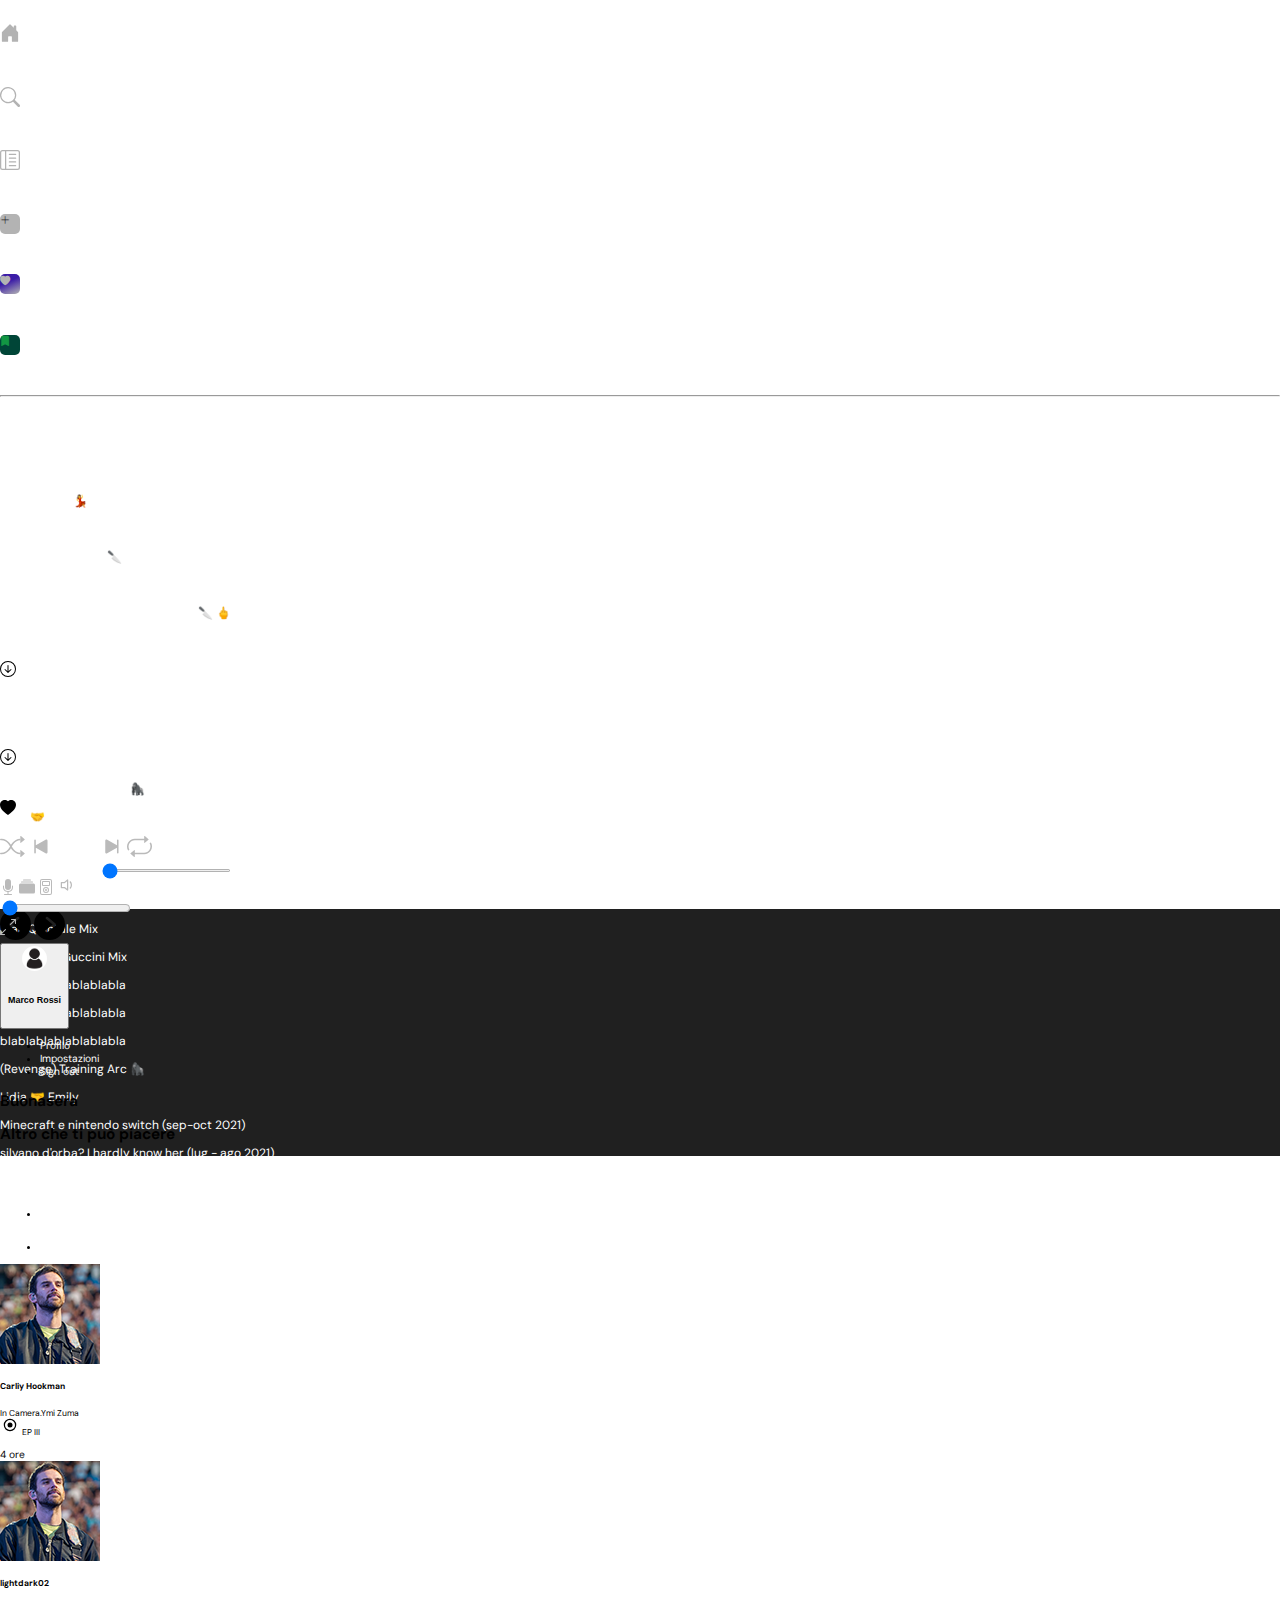
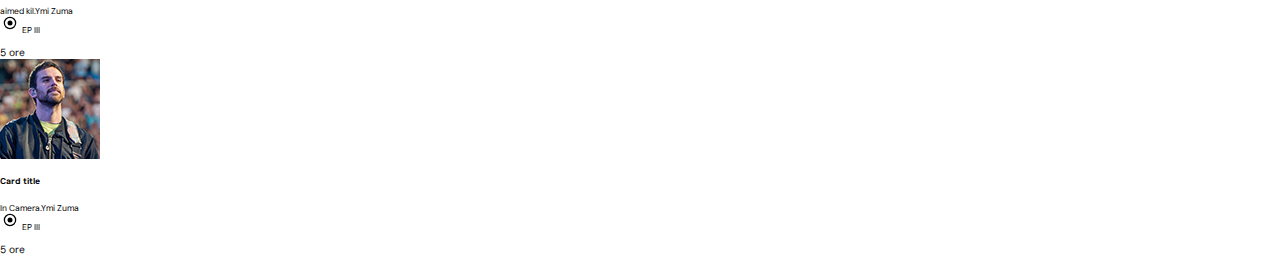
<file: index.html>
<!DOCTYPE html>
<html lang="it">

<head>
  <meta charset="UTF-8" />
  <meta name="viewport" content="width=device-width, initial-scale=1.0" />
  <link href="https://cdn.jsdelivr.net/npm/bootstrap@5.3.2/dist/css/bootstrap.min.css" rel="stylesheet"
    integrity="sha384-T3c6CoIi6uLrA9TneNEoa7RxnatzjcDSCmG1MXxSR1GAsXEV/Dwwykc2MPK8M2HN" crossorigin="anonymous" />
  <link rel="stylesheet" href="https://cdn.jsdelivr.net/npm/bootstrap-icons@1.11.2/font/bootstrap-icons.min.css" />
  <link rel="stylesheet" href="assets/css/style.css" />
  <title>Homepage | Spotify</title>
</head>

<body class="bg-black">
  <div class="container-fluid" style="max-height: 100vh">
    <div class="row">
      <div class="col-3 ps-3 pt-2 bg-black">
        <nav class="nav flex-column d-flex">
          <div class="mb-2">
            <svg xmlns="http://www.w3.org/2000/svg" width="20" height="20" fill="white" class="bi bi-three-dots"
              viewBox="0 0 16 16">
              <path
                d="M3 9.5a1.5 1.5 0 1 1 0-3 1.5 1.5 0 0 1 0 3m5 0a1.5 1.5 0 1 1 0-3 1.5 1.5 0 0 1 0 3m5 0a1.5 1.5 0 1 1 0-3 1.5 1.5 0 0 1 0 3" />
            </svg>
          </div>
          <a class="nav-link active ps-0 text-white d-flex" aria-current="page" href="#">
            <svg xmlns="http://www.w3.org/2000/svg" width="20" height="20" fill="#b3b3b3" class="bi bi-house-door-fill"
              viewBox="0 0 16 16">
              <path
                d="M6.5 14.5v-3.505c0-.245.25-.495.5-.495h2c.25 0 .5.25.5.5v3.5a.5.5 0 0 0 .5.5h4a.5.5 0 0 0 .5-.5v-7a.5.5 0 0 0-.146-.354L13 5.793V2.5a.5.5 0 0 0-.5-.5h-1a.5.5 0 0 0-.5.5v1.293L8.354 1.146a.5.5 0 0 0-.708 0l-6 6A.5.5 0 0 0 1.5 7.5v7a.5.5 0 0 0 .5.5h4a.5.5 0 0 0 .5-.5" />
            </svg>
            <div class="ms-3">
              <h3>Home</h3>
            </div>
          </a>
          <a class="nav-link active ps-0 text-white d-flex" aria-current="page" href="search.html">
            <svg xmlns="http://www.w3.org/2000/svg" width="20" height="20" fill="#b3b3b3" class="bi bi-search"
              viewBox="0 0 16 16">
              <path
                d="M11.742 10.344a6.5 6.5 0 1 0-1.397 1.398h-.001c.03.04.062.078.098.115l3.85 3.85a1 1 0 0 0 1.415-1.414l-3.85-3.85a1.007 1.007 0 0 0-.115-.1zM12 6.5a5.5 5.5 0 1 1-11 0 5.5 5.5 0 0 1 11 0" />
            </svg>
            <div class="ms-3">
              <h3>Cerca</h3>
            </div>
          </a>
          <a class="nav-link ps-0 text-white d-flex" href="#"><svg xmlns="http://www.w3.org/2000/svg" width="20"
              height="20" fill="#b3b3b3" class="bi bi-layout-text-sidebar-reverse" viewBox="0 0 16 16">
              <path
                d="M12.5 3a.5.5 0 0 1 0 1h-5a.5.5 0 0 1 0-1zm0 3a.5.5 0 0 1 0 1h-5a.5.5 0 0 1 0-1zm.5 3.5a.5.5 0 0 0-.5-.5h-5a.5.5 0 0 0 0 1h5a.5.5 0 0 0 .5-.5m-.5 2.5a.5.5 0 0 1 0 1h-5a.5.5 0 0 1 0-1z" />
              <path
                d="M16 2a2 2 0 0 0-2-2H2a2 2 0 0 0-2 2v12a2 2 0 0 0 2 2h12a2 2 0 0 0 2-2zM4 1v14H2a1 1 0 0 1-1-1V2a1 1 0 0 1 1-1zm1 0h9a1 1 0 0 1 1 1v12a1 1 0 0 1-1 1H5z" />
            </svg>
            <div class="ms-3">
              <h3>La tua libreria</h3>
            </div>
          </a>
        </nav>
        <div class="personal-container d-flex flex-column mt-4">
          <div class="row-alignment d-flex align-items-center">
            <a href="#">
              <div class="squared-icon square-gray d-flex align-items-center justify-content-center mt-2 mb-3 me-3">
                <i class="bi bi-plus-lg"></i>
              </div>
            </a>
            <h3><a href="#">Crea playlist</a></h3>
          </div>

          <div class="row-alignment d-flex flex-row align-items-center">
            <a href="#">
              <div class="squared-icon square-gradient d-flex align-items-center justify-content-center mb-3 me-3">
                <i class="bi bi-heart-fill"></i>
              </div>
            </a>
            <h3><a href="#">Brani che ti piacciono</a></h3>
          </div>
          <div class="row-alignment d-flex flex-row align-items-center">
            <a href="#">
              <div class="squared-icon square-green d-flex align-items-center justify-content-center mb-3 me-3">
                <i class="bi bi-bookmark-fill"></i>
              </div>
            </a>
            <h3><a href="#">I tuoi episodi</a></h3>
          </div>
        </div>
        <hr />
        <div class="container mt-2 overflow-auto position-sticky top-50 friends" style="height: 500px">
          <a href="#" class="text-decoration-none text-white">
            <p>early stage emily syndrome (sett-ott 2022)</p>
          </a>
          <a href="#" class="text-decoration-none text-white">
            <p>Be The Young</p>
          </a>
          <a href="#" class="text-decoration-none text-white">
            <p>"..." cit. Kimiko (lug-ago 2022)</p>
          </a>
          <a href="#" class="text-decoration-none text-white">
            <p>saggio vibes &#128131;</p>
          </a>
          <a href="#" class="text-decoration-none text-white">
            <p>main character energy(mah-giu 2022)</p>
          </a>
          <a href="#" class="text-decoration-none text-white">
            <p>that fucking mood &#x1F52A;</p>
          </a>
          <a href="#" class="text-decoration-none text-white">
            <p>VEE, CARLOTTA E GIACOMO VANNO A BOSIO</p>
          </a>
          <a href="#" class="text-decoration-none text-white">
            <p>An Emily Winchester kind of mood &#x1F52A; &#128405;</p>
          </a>
          <div class="container-fluid d-flex row">
            <div class="col-11 px-0">
              <a href="#" class="text-decoration-none text-white">
                <p>landing page (mar-apr 2022)</p>
              </a>
            </div>
            <div class="col-1 px-0">
              <svg xmlns="http://www.w3.org/2000/svg" width="16" height="16" fill="currentColor"
                class="bi bi-arrow-down-circle" viewBox="0 0 16 16">
                <path fill-rule="evenodd"
                  d="M1 8a7 7 0 1 0 14 0A7 7 0 0 0 1 8m15 0A8 8 0 1 1 0 8a8 8 0 0 1 16 0M8.5 4.5a.5.5 0 0 0-1 0v5.793L5.354 8.146a.5.5 0 1 0-.708.708l3 3a.5.5 0 0 0 .708 0l3-3a.5.5 0 0 0-.708-.708L8.5 10.293z" />
              </svg>
            </div>
          </div>
          <a href="#" class="text-decoration-none text-white">
            <p>2021 lol</p>
          </a>
          <div class="container-fluid d-flex row">
            <div class="col-11 px-0">
              <a href="#" class="text-decoration-none text-white">
                <p>cosa c vuol dire questa affermazione (gen-feb...</p>
              </a>
            </div>
            <div class="col-1 px-0">
              <svg xmlns="http://www.w3.org/2000/svg" width="16" height="16" fill="currentColor"
                class="bi bi-arrow-down-circle" viewBox="0 0 16 16">
                <path fill-rule="evenodd"
                  d="M1 8a7 7 0 1 0 14 0A7 7 0 0 0 1 8m15 0A8 8 0 1 1 0 8a8 8 0 0 1 16 0M8.5 4.5a.5.5 0 0 0-1 0v5.793L5.354 8.146a.5.5 0 1 0-.708.708l3 3a.5.5 0 0 0 .708 0l3-3a.5.5 0 0 0-.708-.708L8.5 10.293z" />
              </svg>
            </div>
          </div>
          <a href="#" class="text-decoration-none text-white">
            <p>(Revenge) Training Arc &#129421;</p>
          </a>
          <a href="#" class="text-decoration-none text-white">
            <p>Lidia &#129309; Emily</p>
          </a>
          <a href="#" class="text-decoration-none text-white">
            <p>Minecraft e nintendo switch (sep-oct 2021)</p>
          </a>
          <a href="#" class="text-decoration-none text-white">
            <p>silvano d'orba? I hardly know her (lug - ago 2021)</p>
          </a>
          <a href="#" class="text-decoration-none text-white">
            <p>Culo 2021</p>
          </a>
          <a href="#" class="text-decoration-none text-white">
            <p>Frah Quintale Mix</p>
          </a>
          <a href="#" class="text-decoration-none text-white">
            <p>Francesco Guccini Mix</p>
          </a>
          <a href="#" class="text-decoration-none text-white">
            <p>blablablablablablabla</p>
          </a>
          <a href="#" class="text-decoration-none text-white">
            <p>blablablablablablabla</p>
          </a>
          <a href="#" class="text-decoration-none text-white">
            <p>blablablablablablabla</p>
          </a>
          <a href="#" class="text-decoration-none text-white">
            <p>(Revenge) Training Arc &#129421;</p>
          </a>
          <a href="#" class="text-decoration-none text-white">
            <p>Lidia &#129309; Emily</p>
          </a>
          <a href="#" class="text-decoration-none text-white">
            <p>Minecraft e nintendo switch (sep-oct 2021)</p>
          </a>
          <a href="#" class="text-decoration-none text-white">
            <p>silvano d'orba? I hardly know her (lug - ago 2021)</p>
          </a>
          <a href="#" class="text-decoration-none text-white">
            <p>Culo 2021</p>
          </a>
          <a href="#" class="text-decoration-none text-white">
            <p>Frah Quintale Mix</p>
          </a>
          <a href="#" class="text-decoration-none text-white">
            <p>Francesco Guccini Mix</p>
          </a>
          <a href="#" class="text-decoration-none text-white">
            <p>blablablablablablabla</p>
          </a>
          <a href="#" class="text-decoration-none text-white">
            <p>blablablablablablabla</p>
          </a>
          <a href="#" class="text-decoration-none text-white">
            <p>blablablablablablabla</p>
          </a>
        </div>
      </div>
      <div class="col-7 px-5 py-3" style="overflow-y: auto; max-height: 90vh">
        <main>
          <div class="row-container track-management mb-2 d-flex flex-row justify-content-between align-items-center">
            <div class="track-control-icons mx-3">
              <a href="#">
                <svg viewBox="0 0 24 24" xmlns="http://www.w3.org/2000/svg" width="31" height="31"
                  class="bi bi-caret-left border border-black border-3 bg-dark rounded-circle">
                  <path
                    d="M12,0A12,12,0,1,0,24,12,12.01,12.01,0,0,0,12,0Zm2.64,16.232a1,1,0,1,1-1.28,1.536l-6-5a1,1,0,0,1,0-1.536l6-5a1,1,0,1,1,1.28,1.536L9.562,12Z" />
                </svg>
              </a>
              <a href="search.html" class="mx-3">
                <svg viewBox="0 0 24 24" xmlns="http://www.w3.org/2000/svg" width="31" height="31"
                  class="bi bi-caret-right border border-black border-3 bg-white rounded-circle">
                  <path
                    d="M12,0A12,12,0,1,0,24,12,12.01,12.01,0,0,0,12,0Zm4.641,12.768-6,5a1,1,0,1,1-1.282-1.536L14.437,12,9.359,7.768a1,1,0,1,1,1.282-1.536l6,5a1,1,0,0,1,0,1.536Z" />
                </svg></a>
            </div>
            <div class="profile d-flex flex-row align-items-center rounded-5 text-white justify-content-between">
              <div class="left d-flex flex-row align-items-center">
                <div class="dropdown">
                  <button
                    class="btn bg-black dropdown-toggle left d-flex flex-row align-items-center rounded-5 text-white"
                    type="button" data-bs-toggle="dropdown" aria-expanded="false">
                    <img class="me-2" src="assets/imgs/profile-icon.jpg" alt="Foto profilo" />
                    <h6 class="mb-0 me-3">Marco Rossi</h6>
                  </button>
                  <ul class="dropdown-menu bg-black">
                    <li>
                      <a class="dropdown-item text-white" href="#">Profilo</a>
                    </li>
                    <li>
                      <a class="dropdown-item text-white" href="#">Impostazioni</a>
                    </li>
                    <li>
                      <a class="dropdown-item text-white" href="#">Sign out</a>
                    </li>
                  </ul>
                </div>
              </div>
            </div>
          </div>
          <section>
            <div id="container-track" class="row-container py-4 px-3 rounded-3 d-flex flex-row"></div>
          </section>
          <section class="text-white card-section-1 mt-4">
            <h2>Buonasera</h2>
            <div class="row col-12 flex-wrap d-flex flex-row column-gap-4 row-gap-3" id="card-section-1"></div>
          </section>
          <section class="text-white card-section-2 mt-4">
            <h2>Altro che ti può piacere</h2>
            <div class="row col-12 flex-wrap d-flex flex-row column-gap-4 row-gap-3" id="card-section-2"></div>
          </section>
        </main>
      </div>
      <div class="col-2">
        <!-- /// -->
        <nav class="navbar navbar-expand bg-black">
          <div class="container-fluid">
            <h6>
              <a class="navbar-brand text-white" href="#">Attività Amici</a>
            </h6>
            <div class="" id="navbarText">
              <ul class="navbar-nav mb-1 mb-lg-0">
                <li class="nav-item">
                  <a class="nav-link text-white" href="#"><svg xmlns="http://www.w3.org/2000/svg" width="30" height="20"
                      fill="currentColor" class="bi bi-person-add" viewBox="0 0 16 16">
                      <path
                        d="M12.5 16a3.5 3.5 0 1 0 0-7 3.5 3.5 0 0 0 0 7m.5-5v1h1a.5.5 0 0 1 0 1h-1v1a.5.5 0 0 1-1 0v-1h-1a.5.5 0 0 1 0-1h1v-1a.5.5 0 0 1 1 0m-2-6a3 3 0 1 1-6 0 3 3 0 0 1 6 0M8 7a2 2 0 1 0 0-4 2 2 0 0 0 0 4" />
                      <path
                        d="M8.256 14a4.474 4.474 0 0 1-.229-1.004H3c.001-.246.154-.986.832-1.664C4.484 10.68 5.711 10 8 10c.26 0 .507.009.74.025.226-.341.496-.65.804-.918C9.077 9.038 8.564 9 8 9c-5 0-6 3-6 4s1 1 1 1z" />
                    </svg></a>
                </li>

                <li class="nav-item">
                  <a class="nav-link text-white" href="#"><svg xmlns="http://www.w3.org/2000/svg" width="40" height="30"
                      fill="currentColor" class="bi bi-x" viewBox="0 0 16 16">
                      <path
                        d="M4.646 4.646a.5.5 0 0 1 .708 0L8 7.293l2.646-2.647a.5.5 0 0 1 .708.708L8.707 8l2.647 2.646a.5.5 0 0 1-.708.708L8 8.707l-2.646 2.647a.5.5 0 0 1-.708-.708L7.293 8 4.646 5.354a.5.5 0 0 1 0-.708" />
                    </svg></a>
                </li>
              </ul>
            </div>
          </div>
        </nav>
        <div class="card mb-3 bg-black text-white border-0" style="max-width: 540px">
          <div class="row g-0">
            <div class="col-2 mt-4">
              <img src="assets/imgs/friend-image.png" class="img-fluid rounded-circle" alt="profile picture" />
            </div>
            <div class="col-md-10">
              <div class="d-flex">
                <div class="card-body">
                  <h5 class="card-title">Carliy Hookman</h5>

                  <p class="card-text">
                    <small class="text-white">In Camera.Ymi Zuma <br /><svg xmlns="http://www.w3.org/2000/svg"
                        width="20" height="20" fill="currentColor" class="bi bi-record2" viewBox="0 0 16 16 "
                        style="margin-top: -4px">
                        <path d="M8 12a4 4 0 1 1 0-8 4 4 0 0 1 0 8m0 1A5 5 0 1 0 8 3a5 5 0 0 0 0 10" />
                        <path d="M10 8a2 2 0 1 1-4 0 2 2 0 0 1 4 0" />
                      </svg>
                      EP III</small>
                  </p>
                </div>
                <div class="mt-4">4 ore</div>
              </div>
            </div>
          </div>
        </div>
        <div class="card mb-3 bg-black text-white border-0" style="max-width: 540px">
          <div class="row g-0">
            <div class="col-2 mt-4">
              <img src="assets/imgs/friend-image.png" class="img-fluid rounded-circle" alt="profile picture" />
            </div>
            <div class="col-md-10">
              <div class="d-flex">
                <div class="card-body">
                  <h5 class="card-title">lightdark02</h5>

                  <p class="card-text">
                    <small class="text-white">aimed kil.Ymi Zuma <br /><svg xmlns="http://www.w3.org/2000/svg"
                        width="20" height="20" fill="currentColor" class="bi bi-record2" viewBox="0 0 16 16 "
                        style="margin-top: -4px">
                        <path d="M8 12a4 4 0 1 1 0-8 4 4 0 0 1 0 8m0 1A5 5 0 1 0 8 3a5 5 0 0 0 0 10" />
                        <path d="M10 8a2 2 0 1 1-4 0 2 2 0 0 1 4 0" />
                      </svg>
                      EP III</small>
                  </p>
                </div>
                <div class="mt-4">5 ore</div>
              </div>
            </div>
          </div>
        </div>
        <div class="card mb-3 bg-black text-white border-0" style="max-width: 540px">
          <div class="row g-0">
            <div class="col-2 mt-4">
              <img src="assets/imgs/friend-image.png" class="img-fluid rounded-circle" alt="profile picture" />
            </div>
            <div class="col-md-10">
              <div class="d-flex">
                <div class="card-body">
                  <h5 class="card-title">Card title</h5>

                  <p class="card-text">
                    <small class="text-white">In Camera.Ymi Zuma <br /><svg xmlns="http://www.w3.org/2000/svg"
                        width="20" height="20" fill="currentColor" class="bi bi-record2" viewBox="0 0 16 16 "
                        style="margin-top: -4px">
                        <path d="M8 12a4 4 0 1 1 0-8 4 4 0 0 1 0 8m0 1A5 5 0 1 0 8 3a5 5 0 0 0 0 10" />
                        <path d="M10 8a2 2 0 1 1-4 0 2 2 0 0 1 4 0" />
                      </svg>
                      EP III</small>
                  </p>
                </div>
                <div class="mt-4">5 ore</div>
              </div>
            </div>
          </div>
        </div>
      </div>
    </div>
    <footer class="bg-dark text-center text-lg-start w-100 container-fluid" style="position: fixed; bottom: 0">
      <div class="row pe-0 d-flex align-items-center">
        <div class="col-3 d-flex align-items-center">
          <div class="card mb-3 text-white pt-3" id="border-footer">
            <div class="row g-0" id="footer-song"></div>
          </div>
          <a href="#"><span class="card-text"><small class="text-muted"><svg xmlns="http://www.w3.org/2000/svg"
                  width="16" height="16" fill="" class="bi bi-heart-fill cuore" viewBox="0 0 16 16">
                  <path fill-rule="evenodd"
                    d="M8 1.314C12.438-3.248 23.534 4.735 8 15-7.534 4.736 3.562-3.248 8 1.314" />
                </svg></small></span></a>
        </div>
        <div class="col-6 text-center">
          <div class="mt-3">
            <a href="#" id="verde"><svg xmlns="http://www.w3.org/2000/svg" width="25" height="25" fill="#BABABA"
                class="bi bi-shuffle" viewBox="0 0 16 16">
                <path fill-rule="evenodd"
                  d="M0 3.5A.5.5 0 0 1 .5 3H1c2.202 0 3.827 1.24 4.874 2.418.49.552.865 1.102 1.126 1.532.26-.43.636-.98 1.126-1.532C9.173 4.24 10.798 3 13 3v1c-1.798 0-3.173 1.01-4.126 2.082A9.624 9.624 0 0 0 7.556 8a9.624 9.624 0 0 0 1.317 1.918C9.828 10.99 11.204 12 13 12v1c-2.202 0-3.827-1.24-4.874-2.418A10.595 10.595 0 0 1 7 9.05c-.26.43-.636.98-1.126 1.532C4.827 11.76 3.202 13 1 13H.5a.5.5 0 0 1 0-1H1c1.798 0 3.173-1.01 4.126-2.082A9.624 9.624 0 0 0 6.444 8a9.624 9.624 0 0 0-1.317-1.918C4.172 5.01 2.796 4 1 4H.5a.5.5 0 0 1-.5-.5" />
                <path
                  d="M13 5.466V1.534a.25.25 0 0 1 .41-.192l2.36 1.966c.12.1.12.284 0 .384l-2.36 1.966a.25.25 0 0 1-.41-.192zm0 9v-3.932a.25.25 0 0 1 .41-.192l2.36 1.966c.12.1.12.284 0 .384l-2.36 1.966a.25.25 0 0 1-.41-.192z" />
              </svg></a>

            <a href="#"><svg xmlns="http://www.w3.org/2000/svg" width="25" height="25" fill="#BABABA"
                class="bi bi-skip-start-fill ms-4" viewBox="0 0 16 16">
                <path
                  d="M4 4a.5.5 0 0 1 1 0v3.248l6.267-3.636c.54-.313 1.232.066 1.232.696v7.384c0 .63-.692 1.01-1.232.697L5 8.753V12a.5.5 0 0 1-1 0z" />
              </svg></a>

            <a href="#"><svg xmlns="http://www.w3.org/2000/svg" width="40" height="40" fill="white"
                class="bi bi-play-circle-fill mx-4" viewBox="0 0 16 16">
                <path
                  d="M16 8A8 8 0 1 1 0 8a8 8 0 0 1 16 0M6.79 5.093A.5.5 0 0 0 6 5.5v5a.5.5 0 0 0 .79.407l3.5-2.5a.5.5 0 0 0 0-.814l-3.5-2.5" />
              </svg></a>

            <a href="#"><svg xmlns="http://www.w3.org/2000/svg" width="25" height="25" fill="#BABABA"
                class="bi bi-skip-end-fill me-4" viewBox="0 0 16 16">
                <path
                  d="M12.5 4a.5.5 0 0 0-1 0v3.248L5.233 3.612C4.693 3.3 4 3.678 4 4.308v7.384c0 .63.692 1.01 1.233.697L11.5 8.753V12a.5.5 0 0 0 1 0z" />
              </svg></a>

            <a href="#" id="verde"><svg xmlns="http://www.w3.org/2000/svg" width="25" height="25" fill="#BABABA"
                class="bi bi-repeat" viewBox="0 0 16 16">
                <path
                  d="M11 5.466V4H5a4 4 0 0 0-3.584 5.777.5.5 0 1 1-.896.446A5 5 0 0 1 5 3h6V1.534a.25.25 0 0 1 .41-.192l2.36 1.966c.12.1.12.284 0 .384l-2.36 1.966a.25.25 0 0 1-.41-.192Zm3.81.086a.5.5 0 0 1 .67.225A5 5 0 0 1 11 13H5v1.466a.25.25 0 0 1-.41.192l-2.36-1.966a.25.25 0 0 1 0-.384l2.36-1.966a.25.25 0 0 1 .41.192V12h6a4 4 0 0 0 3.585-5.777.5.5 0 0 1 .225-.67Z" />
              </svg></a>
          </div>
          <div class="play-bar" style="margin-left: 100px; margin-right: 100px">
            <div class="play-fill"></div>
            <input id="play" type="range" max="100" min="0" value="0" class="bg-black text-black w-100"
              style="height: 3px" oninput="updatePlay(this.value)" />
          </div>
        </div>
        <div class="col-3 d-flex justify-content-end pt-3">
          <a href="#"><svg xmlns="http://www.w3.org/2000/svg" width="16" height="16" fill="#BABABA"
              class="bi bi-mic-fill me-4" viewBox="0 0 16 16">
              <path d="M5 3a3 3 0 0 1 6 0v5a3 3 0 0 1-6 0z" />
              <path
                d="M3.5 6.5A.5.5 0 0 1 4 7v1a4 4 0 0 0 8 0V7a.5.5 0 0 1 1 0v1a5 5 0 0 1-4.5 4.975V15h3a.5.5 0 0 1 0 1h-7a.5.5 0 0 1 0-1h3v-2.025A5 5 0 0 1 3 8V7a.5.5 0 0 1 .5-.5" />
            </svg></a>

          <a href="#"><svg xmlns="http://www.w3.org/2000/svg" width="16" height="16" fill="#BABABA"
              class="bi bi-collection-fill me-4" viewBox="0 0 16 16">
              <path
                d="M0 13a1.5 1.5 0 0 0 1.5 1.5h13A1.5 1.5 0 0 0 16 13V6a1.5 1.5 0 0 0-1.5-1.5h-13A1.5 1.5 0 0 0 0 6zM2 3a.5.5 0 0 0 .5.5h11a.5.5 0 0 0 0-1h-11A.5.5 0 0 0 2 3m2-2a.5.5 0 0 0 .5.5h7a.5.5 0 0 0 0-1h-7A.5.5 0 0 0 4 1" />
            </svg></a>

          <a href="#"><svg xmlns="http://www.w3.org/2000/svg" width="16" height="16" fill="#BABABA"
              class="bi bi-music-player me-4" viewBox="0 0 16 16">
              <path
                d="M4 3a1 1 0 0 1 1-1h6a1 1 0 0 1 1 1v3a1 1 0 0 1-1 1H5a1 1 0 0 1-1-1zm1 0v3h6V3zm3 9a1 1 0 1 0 0-2 1 1 0 0 0 0 2" />
              <path d="M11 11a3 3 0 1 1-6 0 3 3 0 0 1 6 0m-3 2a2 2 0 1 0 0-4 2 2 0 0 0 0 4" />
              <path
                d="M2 2a2 2 0 0 1 2-2h8a2 2 0 0 1 2 2v12a2 2 0 0 1-2 2H4a2 2 0 0 1-2-2zm2-1a1 1 0 0 0-1 1v12a1 1 0 0 0 1 1h8a1 1 0 0 0 1-1V2a1 1 0 0 0-1-1z" />
            </svg></a>

          <a href="#"><svg xmlns="http://www.w3.org/2000/svg" width="20" height="20" fill="#BABABA"
              class="bi bi-volume-down" viewBox="0 0 16 16">
              <path
                d="M9 4a.5.5 0 0 0-.812-.39L5.825 5.5H3.5A.5.5 0 0 0 3 6v4a.5.5 0 0 0 .5.5h2.325l2.363 1.89A.5.5 0 0 0 9 12zM6.312 6.39 8 5.04v5.92L6.312 9.61A.5.5 0 0 0 6 9.5H4v-3h2a.5.5 0 0 0 .312-.11M12.025 8a4.486 4.486 0 0 1-1.318 3.182L10 10.475A3.489 3.489 0 0 0 11.025 8 3.49 3.49 0 0 0 10 5.525l.707-.707A4.486 4.486 0 0 1 12.025 8" />
            </svg></a>

          <div class="d-flex align-items-center">
            <div class="volume-bar">
              <div class="volume-fill"></div>
              <input id="pallino" type="range" min="0" max="100" value="0" step="1"
                oninput="updateVolume(this.value)" />
            </div>
          </div>
          <a href="#"><svg xmlns="http://www.w3.org/2000/svg" width="16" height="16" fill="#BABABA"
              class="bi bi-arrows-angle-expand mx-4" viewBox="0 0 16 16">
              <path fill-rule="evenodd"
                d="M5.828 10.172a.5.5 0 0 0-.707 0l-4.096 4.096V11.5a.5.5 0 0 0-1 0v3.975a.5.5 0 0 0 .5.5H4.5a.5.5 0 0 0 0-1H1.732l4.096-4.096a.5.5 0 0 0 0-.707zm4.344-4.344a.5.5 0 0 0 .707 0l4.096-4.096V4.5a.5.5 0 1 0 1 0V.525a.5.5 0 0 0-.5-.5H11.5a.5.5 0 0 0 0 1h2.768l-4.096 4.096a.5.5 0 0 0 0 .707" />
            </svg></a>
        </div>
      </div>
    </footer>
  </div>

  <script src="https://cdn.jsdelivr.net/npm/bootstrap@5.3.2/dist/js/bootstrap.bundle.min.js"
    integrity="sha384-C6RzsynM9kWDrMNeT87bh95OGNyZPhcTNXj1NW7RuBCsyN/o0jlpcV8Qyq46cDfL"
    crossorigin="anonymous"></script>
  <script src="assets/js/script.js"></script>
</body>

</html>
</file>
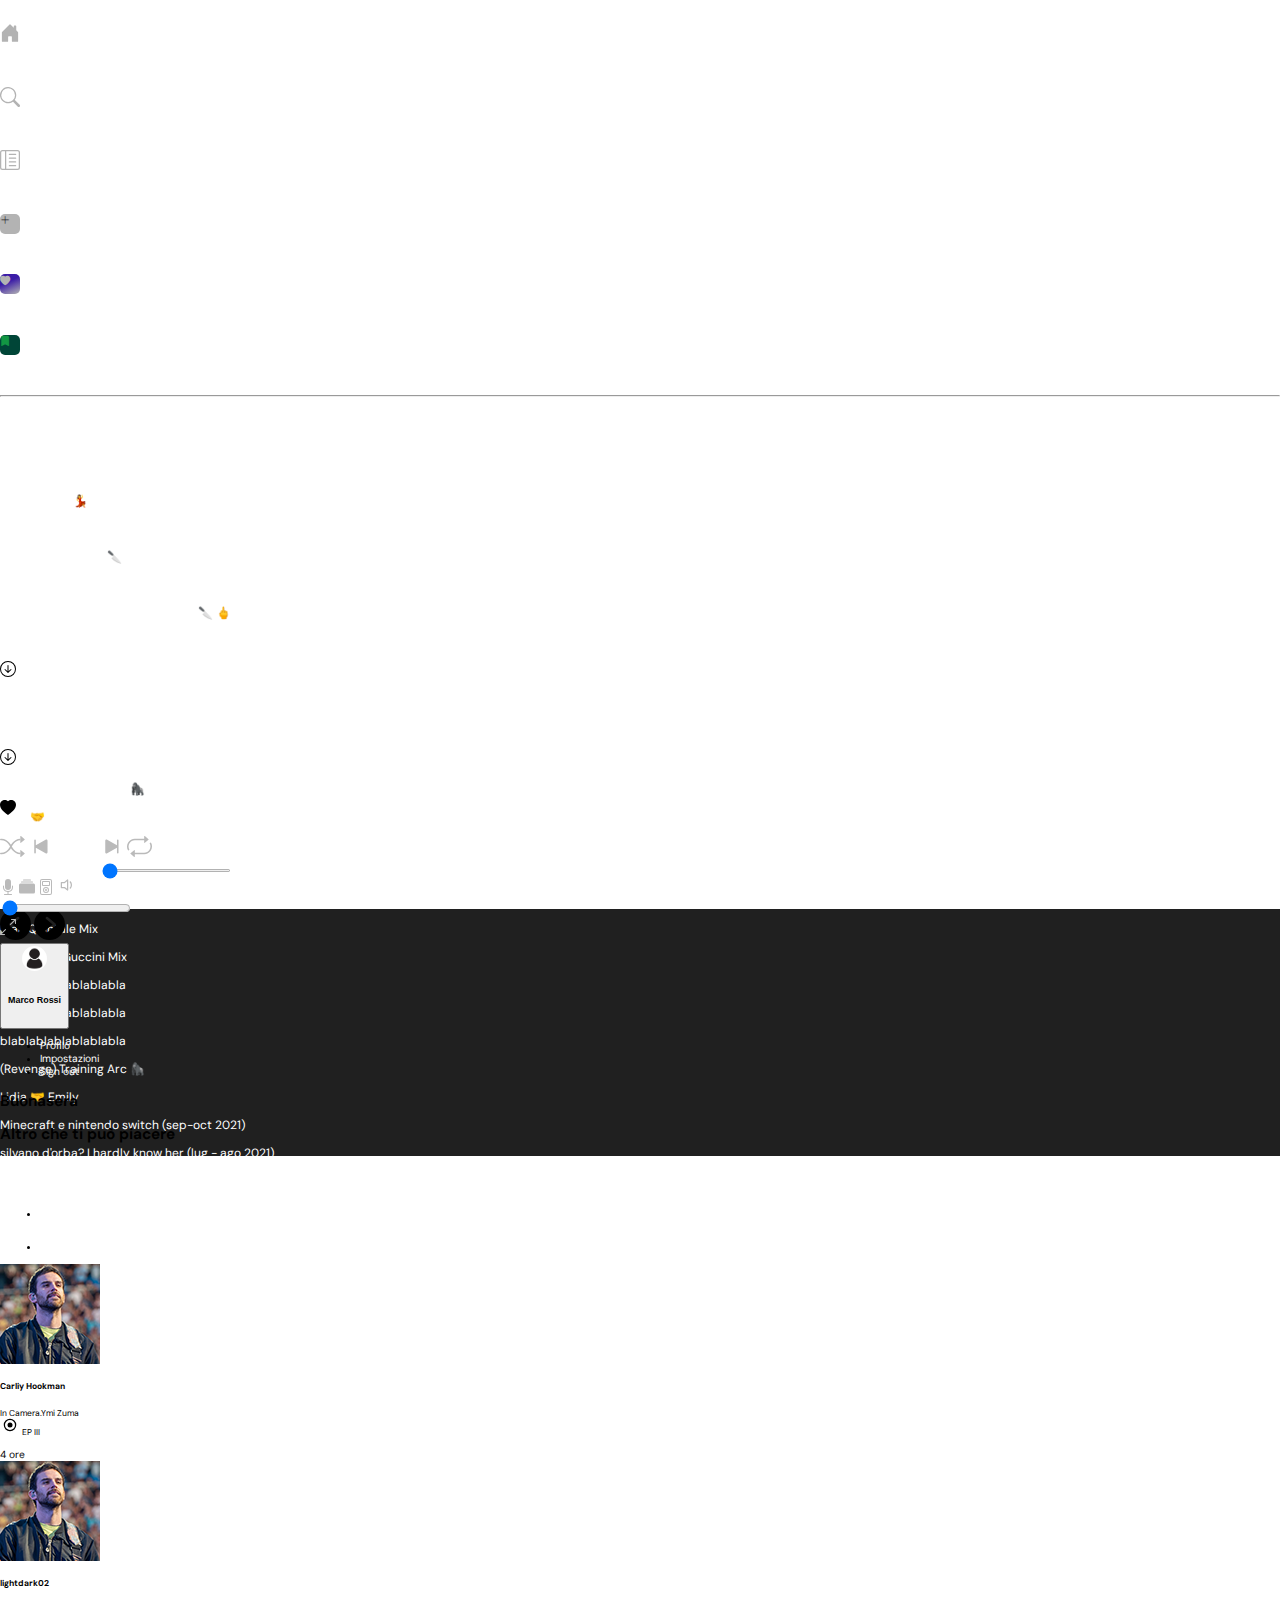
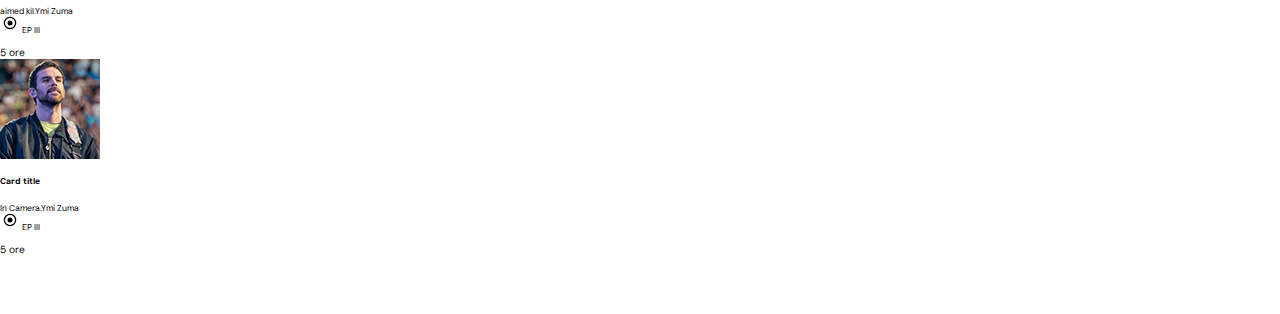
<file: artist.html>
<!DOCTYPE html>
<html lang="it">

<head>
  <meta charset="UTF-8" />
  <meta name="viewport" content="width=device-width, initial-scale=1.0" />
  <link href="https://cdn.jsdelivr.net/npm/bootstrap@5.3.2/dist/css/bootstrap.min.css" rel="stylesheet"
    integrity="sha384-T3c6CoIi6uLrA9TneNEoa7RxnatzjcDSCmG1MXxSR1GAsXEV/Dwwykc2MPK8M2HN" crossorigin="anonymous" />
  <link rel="stylesheet" href="https://cdn.jsdelivr.net/npm/bootstrap-icons@1.11.2/font/bootstrap-icons.min.css" />
  <link rel="stylesheet" href="assets/css/style.css" />
  <title>Artistpage | Spotify</title>
</head>

<body class="bg-black">
  <div class="container-fluid">
    <div class="row">
      <div class="col-3 ps-3 pt-2 bg-black">
        <nav class="nav flex-column d-flex">
          <div class="mb-2">
            <svg xmlns="http://www.w3.org/2000/svg" width="20" height="20" fill="white" class="bi bi-three-dots"
              viewBox="0 0 16 16">
              <path
                d="M3 9.5a1.5 1.5 0 1 1 0-3 1.5 1.5 0 0 1 0 3m5 0a1.5 1.5 0 1 1 0-3 1.5 1.5 0 0 1 0 3m5 0a1.5 1.5 0 1 1 0-3 1.5 1.5 0 0 1 0 3" />
            </svg>
          </div>
          <a class="nav-link active ps-0 text-white d-flex" aria-current="page" href="index.html">
            <svg xmlns="http://www.w3.org/2000/svg" width="20" height="20" fill="#b3b3b3" class="bi bi-house-door-fill"
              viewBox="0 0 16 16">
              <path
                d="M6.5 14.5v-3.505c0-.245.25-.495.5-.495h2c.25 0 .5.25.5.5v3.5a.5.5 0 0 0 .5.5h4a.5.5 0 0 0 .5-.5v-7a.5.5 0 0 0-.146-.354L13 5.793V2.5a.5.5 0 0 0-.5-.5h-1a.5.5 0 0 0-.5.5v1.293L8.354 1.146a.5.5 0 0 0-.708 0l-6 6A.5.5 0 0 0 1.5 7.5v7a.5.5 0 0 0 .5.5h4a.5.5 0 0 0 .5-.5" />
            </svg>
            <div class="ms-3">
              <h3>Home</h3>
            </div>
          </a>
          <a class="nav-link active ps-0 text-white d-flex" aria-current="page" href="#">
            <svg xmlns="http://www.w3.org/2000/svg" width="20" height="20" fill="#b3b3b3" class="bi bi-search"
              viewBox="0 0 16 16">
              <path
                d="M11.742 10.344a6.5 6.5 0 1 0-1.397 1.398h-.001c.03.04.062.078.098.115l3.85 3.85a1 1 0 0 0 1.415-1.414l-3.85-3.85a1.007 1.007 0 0 0-.115-.1zM12 6.5a5.5 5.5 0 1 1-11 0 5.5 5.5 0 0 1 11 0" />
            </svg>
            <div class="ms-3">
              <h3>Cerca</h3>
            </div>
          </a>
          <a class="nav-link ps-0 text-white d-flex" href="#"><svg xmlns="http://www.w3.org/2000/svg" width="20"
              height="20" fill="#b3b3b3" class="bi bi-layout-text-sidebar-reverse" viewBox="0 0 16 16">
              <path
                d="M12.5 3a.5.5 0 0 1 0 1h-5a.5.5 0 0 1 0-1zm0 3a.5.5 0 0 1 0 1h-5a.5.5 0 0 1 0-1zm.5 3.5a.5.5 0 0 0-.5-.5h-5a.5.5 0 0 0 0 1h5a.5.5 0 0 0 .5-.5m-.5 2.5a.5.5 0 0 1 0 1h-5a.5.5 0 0 1 0-1z" />
              <path
                d="M16 2a2 2 0 0 0-2-2H2a2 2 0 0 0-2 2v12a2 2 0 0 0 2 2h12a2 2 0 0 0 2-2zM4 1v14H2a1 1 0 0 1-1-1V2a1 1 0 0 1 1-1zm1 0h9a1 1 0 0 1 1 1v12a1 1 0 0 1-1 1H5z" />
            </svg>
            <div class="ms-3">
              <h3>La tua libreria</h3>
            </div>
          </a>
        </nav>
        <div class="personal-container d-flex flex-column">
          <div class="row-alignment d-flex align-items-center">
            <a href="#">
              <div class="squared-icon square-gray d-flex align-items-center justify-content-center mt-2 mb-3 me-3">
                <i class="bi bi-plus-lg"></i>
              </div>
            </a>
            <h3><a href="#">Crea playlist</a></h3>
          </div>

          <div class="row-alignment d-flex flex-row align-items-center">
            <a href="#">
              <div class="squared-icon square-gradient d-flex align-items-center justify-content-center mb-3 me-3">
                <i class="bi bi-heart-fill"></i>
              </div>
            </a>
            <h3><a href="#">Brani che ti piacciono</a></h3>
          </div>
          <div class="row-alignment d-flex flex-row align-items-center">
            <a href="#">
              <div class="squared-icon square-green d-flex align-items-center justify-content-center mb-3 me-3">
                <i class="bi bi-bookmark-fill"></i>
              </div>
            </a>
            <h3><a href="#">I tuoi episodi</a></h3>
          </div>
        </div>
        <hr />
        <div class="container mt-2 overflow-auto position-sticky top-50 friends" style="height: 500px">
          <a href="#" class="text-decoration-none text-white">
            <p>early stage emily syndrome (sett-ott 2022)</p>
          </a>
          <a href="#" class="text-decoration-none text-white">
            <p>Be The Young</p>
          </a>
          <a href="#" class="text-decoration-none text-white">
            <p>"..." cit. Kimiko (lug-ago 2022)</p>
          </a>
          <a href="#" class="text-decoration-none text-white">
            <p>saggio vibes &#128131;</p>
          </a>
          <a href="#" class="text-decoration-none text-white">
            <p>main character energy(mah-giu 2022)</p>
          </a>
          <a href="#" class="text-decoration-none text-white">
            <p>that fucking mood &#x1F52A;</p>
          </a>
          <a href="#" class="text-decoration-none text-white">
            <p>VEE, CARLOTTA E GIACOMO VANNO A BOSIO</p>
          </a>
          <a href="#" class="text-decoration-none text-white">
            <p>An Emily Winchester kind of mood &#x1F52A; &#128405;</p>
          </a>
          <div class="container-fluid d-flex row">
            <div class="col-11 px-0">
              <a href="#" class="text-decoration-none text-white">
                <p>landing page (mar-apr 2022)</p>
              </a>
            </div>
            <div class="col-1 px-0">
              <svg xmlns="http://www.w3.org/2000/svg" width="16" height="16" fill="currentColor"
                class="bi bi-arrow-down-circle" viewBox="0 0 16 16">
                <path fill-rule="evenodd"
                  d="M1 8a7 7 0 1 0 14 0A7 7 0 0 0 1 8m15 0A8 8 0 1 1 0 8a8 8 0 0 1 16 0M8.5 4.5a.5.5 0 0 0-1 0v5.793L5.354 8.146a.5.5 0 1 0-.708.708l3 3a.5.5 0 0 0 .708 0l3-3a.5.5 0 0 0-.708-.708L8.5 10.293z" />
              </svg>
            </div>
          </div>
          <a href="#" class="text-decoration-none text-white">
            <p>2021 lol</p>
          </a>
          <div class="container-fluid d-flex row">
            <div class="col-11 px-0">
              <a href="#" class="text-decoration-none text-white">
                <p>cosa cazzo vuol dire questa affermazione (gen-feb...</p>
              </a>
            </div>
            <div class="col-1 px-0">
              <svg xmlns="http://www.w3.org/2000/svg" width="16" height="16" fill="currentColor"
                class="bi bi-arrow-down-circle" viewBox="0 0 16 16">
                <path fill-rule="evenodd"
                  d="M1 8a7 7 0 1 0 14 0A7 7 0 0 0 1 8m15 0A8 8 0 1 1 0 8a8 8 0 0 1 16 0M8.5 4.5a.5.5 0 0 0-1 0v5.793L5.354 8.146a.5.5 0 1 0-.708.708l3 3a.5.5 0 0 0 .708 0l3-3a.5.5 0 0 0-.708-.708L8.5 10.293z" />
              </svg>
            </div>
          </div>
          <a href="#" class="text-decoration-none text-white">
            <p>(Revenge) Training Arc &#129421;</p>
          </a>
          <a href="#" class="text-decoration-none text-white">
            <p>Lidia &#129309; Emily</p>
          </a>
          <a href="#" class="text-decoration-none text-white">
            <p>Minecraft e nintendo switch (sep-oct 2021)</p>
          </a>
          <a href="#" class="text-decoration-none text-white">
            <p>silvano d'orba? I hardly know her (lug - ago 2021)</p>
          </a>
          <a href="#" class="text-decoration-none text-white">
            <p>Culo 2021</p>
          </a>
          <a href="#" class="text-decoration-none text-white">
            <p>Frah Quintale Mix</p>
          </a>
          <a href="#" class="text-decoration-none text-white">
            <p>Francesco Guccini Mix</p>
          </a>
          <a href="#" class="text-decoration-none text-white">
            <p>blablablablablablabla</p>
          </a>
          <a href="#" class="text-decoration-none text-white">
            <p>blablablablablablabla</p>
          </a>
          <a href="#" class="text-decoration-none text-white">
            <p>blablablablablablabla</p>
          </a>
          <a href="#" class="text-decoration-none text-white">
            <p>(Revenge) Training Arc &#129421;</p>
          </a>
          <a href="#" class="text-decoration-none text-white">
            <p>Lidia &#129309; Emily</p>
          </a>
          <a href="#" class="text-decoration-none text-white">
            <p>Minecraft e nintendo switch (sep-oct 2021)</p>
          </a>
          <a href="#" class="text-decoration-none text-white">
            <p>silvano d'orba? I hardly know her (lug - ago 2021)</p>
          </a>
          <a href="#" class="text-decoration-none text-white">
            <p>Culo 2021</p>
          </a>
          <a href="#" class="text-decoration-none text-white">
            <p>Frah Quintale Mix</p>
          </a>
          <a href="#" class="text-decoration-none text-white">
            <p>Francesco Guccini Mix</p>
          </a>
          <a href="#" class="text-decoration-none text-white">
            <p>blablablablablablabla</p>
          </a>
          <a href="#" class="text-decoration-none text-white">
            <p>blablablablablablabla</p>
          </a>
          <a href="#" class="text-decoration-none text-white">
            <p>blablablablablablabla</p>
          </a>
        </div>
      </div>

      <div class="col-7 px-0" style="overflow-y: auto; max-height: 89vh">
        <div id="container-track2" class="container px-0"></div>
        <main>
          <div class="container">
            <div class="d-flex flex-row bd-highlight mb-3">
              <div class="p-2 mx-3 bd-highlight">
                <a href="#"><img
                    src="https://lovepngs.com/images/all_img/copy/1672490351SPOTIFY-PLAY-BUTTO%202%20(1).png"
                    id="playIcon" /></a>
              </div>
              <div>
                <button class="btn text-white border-white mt-4 mx-3 px-3">
                  FOLLOWING
                </button>
              </div>
              <div class="p-2 mx-3 bd-highlight">
                <svg xmlns="http://www.w3.org/2000/svg" width="30" height="30" fill="grey"
                  class="bi bi-three-dots mt-3 mx-2" viewBox="0 0 16 16">
                  <path
                    d="M3 9.5a1.5 1.5 0 1 1 0-3 1.5 1.5 0 0 1 0 3m5 0a1.5 1.5 0 1 1 0-3 1.5 1.5 0 0 1 0 3m5 0a1.5 1.5 0 1 1 0-3 1.5 1.5 0 0 1 0 3" />
                </svg>
              </div>
            </div>
            <div class="row">
              <div class="col-8">
                <h3 class="text-white">Popolari</h3>
                <table class="table table-borderless" id="tabello">
                  <tbody id="tabArtist"></tbody>
                </table>
                <a id="showMore" class="text-white pb-3" style="cursor: pointer">VISUALIZZA ALTRO</a>
              </div>
              <div class="col-4 text-white">
                <h3>Brani che ti piacciono</h3>
                <div id="liked-tracks" class="d-flex flex-row align-items-center"></div>
              </div>
            </div>
          </div>
        </main>
      </div>
      <div class="col-2">
        <nav class="navbar navbar-expand bg-black">
          <div class="container-fluid">
            <h6>
              <a class="navbar-brand text-white" href="#">Attività Amici</a>
            </h6>
            <div class="" id="navbarText">
              <ul class="navbar-nav mb-1 mb-lg-0">
                <li class="nav-item">
                  <a class="nav-link text-white" href="#"><svg xmlns="http://www.w3.org/2000/svg" width="30" height="20"
                      fill="currentColor" class="bi bi-person-add" viewBox="0 0 16 16">
                      <path
                        d="M12.5 16a3.5 3.5 0 1 0 0-7 3.5 3.5 0 0 0 0 7m.5-5v1h1a.5.5 0 0 1 0 1h-1v1a.5.5 0 0 1-1 0v-1h-1a.5.5 0 0 1 0-1h1v-1a.5.5 0 0 1 1 0m-2-6a3 3 0 1 1-6 0 3 3 0 0 1 6 0M8 7a2 2 0 1 0 0-4 2 2 0 0 0 0 4" />
                      <path
                        d="M8.256 14a4.474 4.474 0 0 1-.229-1.004H3c.001-.246.154-.986.832-1.664C4.484 10.68 5.711 10 8 10c.26 0 .507.009.74.025.226-.341.496-.65.804-.918C9.077 9.038 8.564 9 8 9c-5 0-6 3-6 4s1 1 1 1z" />
                    </svg></a>
                </li>

                <li class="nav-item">
                  <a class="nav-link text-white" href="#"><svg xmlns="http://www.w3.org/2000/svg" width="40" height="30"
                      fill="currentColor" class="bi bi-x" viewBox="0 0 16 16">
                      <path
                        d="M4.646 4.646a.5.5 0 0 1 .708 0L8 7.293l2.646-2.647a.5.5 0 0 1 .708.708L8.707 8l2.647 2.646a.5.5 0 0 1-.708.708L8 8.707l-2.646 2.647a.5.5 0 0 1-.708-.708L7.293 8 4.646 5.354a.5.5 0 0 1 0-.708" />
                    </svg></a>
                </li>
              </ul>
            </div>
          </div>
        </nav>
        <div class="card mb-3 bg-black text-white border-0" style="max-width: 540px">
          <div class="row g-0">
            <div class="col-2 mt-4">
              <img src="assets/imgs/friend-image.png" class="img-fluid rounded-circle" alt="profile picture" />
            </div>
            <div class="col-md-10">
              <div class="d-flex">
                <div class="card-body">
                  <h5 class="card-title">Carliy Hookman</h5>

                  <p class="card-text">
                    <small class="text-white">In Camera.Ymi Zuma <br /><svg xmlns="http://www.w3.org/2000/svg"
                        width="20" height="20" fill="currentColor" class="bi bi-record2" viewBox="0 0 16 16 "
                        style="margin-top: -4px">
                        <path d="M8 12a4 4 0 1 1 0-8 4 4 0 0 1 0 8m0 1A5 5 0 1 0 8 3a5 5 0 0 0 0 10" />
                        <path d="M10 8a2 2 0 1 1-4 0 2 2 0 0 1 4 0" />
                      </svg>
                      EP III</small>
                  </p>
                </div>
                <div class="mt-4">4 ore</div>
              </div>
            </div>
          </div>
        </div>
        <div class="card mb-3 bg-black text-white border-0" style="max-width: 540px">
          <div class="row g-0">
            <div class="col-2 mt-4">
              <img src="assets/imgs/friend-image.png" class="img-fluid rounded-circle" alt="profile picture" />
            </div>
            <div class="col-md-10">
              <div class="d-flex">
                <div class="card-body">
                  <h5 class="card-title">lightdark02</h5>

                  <p class="card-text">
                    <small class="text-white">aimed kil.Ymi Zuma <br /><svg xmlns="http://www.w3.org/2000/svg"
                        width="20" height="20" fill="currentColor" class="bi bi-record2" viewBox="0 0 16 16 "
                        style="margin-top: -4px">
                        <path d="M8 12a4 4 0 1 1 0-8 4 4 0 0 1 0 8m0 1A5 5 0 1 0 8 3a5 5 0 0 0 0 10" />
                        <path d="M10 8a2 2 0 1 1-4 0 2 2 0 0 1 4 0" />
                      </svg>
                      EP III</small>
                  </p>
                </div>
                <div class="mt-4">5 ore</div>
              </div>
            </div>
          </div>
        </div>
        <div class="card mb-3 bg-black text-white border-0" style="max-width: 540px">
          <div class="row g-0">
            <div class="col-2 mt-4">
              <img src="assets/imgs/friend-image.png" class="img-fluid rounded-circle" alt="profile picture" />
            </div>
            <div class="col-md-10">
              <div class="d-flex">
                <div class="card-body">
                  <h5 class="card-title">Card title</h5>

                  <p class="card-text">
                    <small class="text-white">In Camera.Ymi Zuma <br /><svg xmlns="http://www.w3.org/2000/svg"
                        width="20" height="20" fill="currentColor" class="bi bi-record2" viewBox="0 0 16 16 "
                        style="margin-top: -4px">
                        <path d="M8 12a4 4 0 1 1 0-8 4 4 0 0 1 0 8m0 1A5 5 0 1 0 8 3a5 5 0 0 0 0 10" />
                        <path d="M10 8a2 2 0 1 1-4 0 2 2 0 0 1 4 0" />
                      </svg>
                      EP III</small>
                  </p>
                </div>
                <div class="mt-4">5 ore</div>
              </div>
            </div>
          </div>
        </div>
      </div>
    </div>
    <footer class="bg-dark text-center text-lg-start w-100 container-fluid" style="position: fixed; bottom: 0">
      <div class="row pe-0 d-flex align-items-center">
        <div class="col-3 d-flex align-items-center">
          <div class="card mb-3 text-white" id="border-footer">
            <div class="row g-0" id="footer-artist"></div>
          </div>
          <a href="#"><span class="card-text"><small class="text-muted heart-section"></small></span></a>
        </div>
        <div class="col-6 text-center">
          <div class="mt-3">
            <a href="#" id="verde"><svg xmlns="http://www.w3.org/2000/svg" width="25" height="25" fill="#BABABA"
                class="bi bi-shuffle" viewBox="0 0 16 16">
                <path fill-rule="evenodd"
                  d="M0 3.5A.5.5 0 0 1 .5 3H1c2.202 0 3.827 1.24 4.874 2.418.49.552.865 1.102 1.126 1.532.26-.43.636-.98 1.126-1.532C9.173 4.24 10.798 3 13 3v1c-1.798 0-3.173 1.01-4.126 2.082A9.624 9.624 0 0 0 7.556 8a9.624 9.624 0 0 0 1.317 1.918C9.828 10.99 11.204 12 13 12v1c-2.202 0-3.827-1.24-4.874-2.418A10.595 10.595 0 0 1 7 9.05c-.26.43-.636.98-1.126 1.532C4.827 11.76 3.202 13 1 13H.5a.5.5 0 0 1 0-1H1c1.798 0 3.173-1.01 4.126-2.082A9.624 9.624 0 0 0 6.444 8a9.624 9.624 0 0 0-1.317-1.918C4.172 5.01 2.796 4 1 4H.5a.5.5 0 0 1-.5-.5" />
                <path
                  d="M13 5.466V1.534a.25.25 0 0 1 .41-.192l2.36 1.966c.12.1.12.284 0 .384l-2.36 1.966a.25.25 0 0 1-.41-.192zm0 9v-3.932a.25.25 0 0 1 .41-.192l2.36 1.966c.12.1.12.284 0 .384l-2.36 1.966a.25.25 0 0 1-.41-.192z" />
              </svg></a>

            <a href="#"><svg xmlns="http://www.w3.org/2000/svg" width="25" height="25" fill="#BABABA"
                class="bi bi-skip-start-fill ms-4" viewBox="0 0 16 16">
                <path
                  d="M4 4a.5.5 0 0 1 1 0v3.248l6.267-3.636c.54-.313 1.232.066 1.232.696v7.384c0 .63-.692 1.01-1.232.697L5 8.753V12a.5.5 0 0 1-1 0z" />
              </svg></a>

            <a href="#"><svg xmlns="http://www.w3.org/2000/svg" width="40" height="40" fill="white"
                class="bi bi-play-circle-fill mx-4" viewBox="0 0 16 16">
                <path
                  d="M16 8A8 8 0 1 1 0 8a8 8 0 0 1 16 0M6.79 5.093A.5.5 0 0 0 6 5.5v5a.5.5 0 0 0 .79.407l3.5-2.5a.5.5 0 0 0 0-.814l-3.5-2.5" />
              </svg></a>

            <a href="#"><svg xmlns="http://www.w3.org/2000/svg" width="25" height="25" fill="#BABABA"
                class="bi bi-skip-end-fill me-4" viewBox="0 0 16 16">
                <path
                  d="M12.5 4a.5.5 0 0 0-1 0v3.248L5.233 3.612C4.693 3.3 4 3.678 4 4.308v7.384c0 .63.692 1.01 1.233.697L11.5 8.753V12a.5.5 0 0 0 1 0z" />
              </svg></a>

            <a href="#" id="verde"><svg xmlns="http://www.w3.org/2000/svg" width="25" height="25" fill="#BABABA"
                class="bi bi-repeat" viewBox="0 0 16 16">
                <path
                  d="M11 5.466V4H5a4 4 0 0 0-3.584 5.777.5.5 0 1 1-.896.446A5 5 0 0 1 5 3h6V1.534a.25.25 0 0 1 .41-.192l2.36 1.966c.12.1.12.284 0 .384l-2.36 1.966a.25.25 0 0 1-.41-.192Zm3.81.086a.5.5 0 0 1 .67.225A5 5 0 0 1 11 13H5v1.466a.25.25 0 0 1-.41.192l-2.36-1.966a.25.25 0 0 1 0-.384l2.36-1.966a.25.25 0 0 1 .41.192V12h6a4 4 0 0 0 3.585-5.777.5.5 0 0 1 .225-.67Z" />
              </svg></a>
          </div>
          <div class="play-bar" style="margin-left: 100px; margin-right: 100px">
            <div class="play-fill"></div>
            <input id="play" type="range" max="100" min="0" value="0" class="bg-black text-black w-100"
              style="height: 3px" oninput="updatePlay(this.value)" />
          </div>
        </div>
        <div class="col-3 d-flex justify-content-end">
          <a href="#"><svg xmlns="http://www.w3.org/2000/svg" width="16" height="16" fill="#BABABA"
              class="bi bi-mic-fill me-4" viewBox="0 0 16 16">
              <path d="M5 3a3 3 0 0 1 6 0v5a3 3 0 0 1-6 0z" />
              <path
                d="M3.5 6.5A.5.5 0 0 1 4 7v1a4 4 0 0 0 8 0V7a.5.5 0 0 1 1 0v1a5 5 0 0 1-4.5 4.975V15h3a.5.5 0 0 1 0 1h-7a.5.5 0 0 1 0-1h3v-2.025A5 5 0 0 1 3 8V7a.5.5 0 0 1 .5-.5" />
            </svg></a>

          <a href="#"><svg xmlns="http://www.w3.org/2000/svg" width="16" height="16" fill="#BABABA"
              class="bi bi-collection-fill me-4" viewBox="0 0 16 16">
              <path
                d="M0 13a1.5 1.5 0 0 0 1.5 1.5h13A1.5 1.5 0 0 0 16 13V6a1.5 1.5 0 0 0-1.5-1.5h-13A1.5 1.5 0 0 0 0 6zM2 3a.5.5 0 0 0 .5.5h11a.5.5 0 0 0 0-1h-11A.5.5 0 0 0 2 3m2-2a.5.5 0 0 0 .5.5h7a.5.5 0 0 0 0-1h-7A.5.5 0 0 0 4 1" />
            </svg></a>

          <a href="#"><svg xmlns="http://www.w3.org/2000/svg" width="16" height="16" fill="#BABABA"
              class="bi bi-music-player me-4" viewBox="0 0 16 16">
              <path
                d="M4 3a1 1 0 0 1 1-1h6a1 1 0 0 1 1 1v3a1 1 0 0 1-1 1H5a1 1 0 0 1-1-1zm1 0v3h6V3zm3 9a1 1 0 1 0 0-2 1 1 0 0 0 0 2" />
              <path d="M11 11a3 3 0 1 1-6 0 3 3 0 0 1 6 0m-3 2a2 2 0 1 0 0-4 2 2 0 0 0 0 4" />
              <path
                d="M2 2a2 2 0 0 1 2-2h8a2 2 0 0 1 2 2v12a2 2 0 0 1-2 2H4a2 2 0 0 1-2-2zm2-1a1 1 0 0 0-1 1v12a1 1 0 0 0 1 1h8a1 1 0 0 0 1-1V2a1 1 0 0 0-1-1z" />
            </svg></a>

          <a href="#"><svg xmlns="http://www.w3.org/2000/svg" width="20" height="20" fill="#BABABA"
              class="bi bi-volume-down" viewBox="0 0 16 16">
              <path
                d="M9 4a.5.5 0 0 0-.812-.39L5.825 5.5H3.5A.5.5 0 0 0 3 6v4a.5.5 0 0 0 .5.5h2.325l2.363 1.89A.5.5 0 0 0 9 12zM6.312 6.39 8 5.04v5.92L6.312 9.61A.5.5 0 0 0 6 9.5H4v-3h2a.5.5 0 0 0 .312-.11M12.025 8a4.486 4.486 0 0 1-1.318 3.182L10 10.475A3.489 3.489 0 0 0 11.025 8 3.49 3.49 0 0 0 10 5.525l.707-.707A4.486 4.486 0 0 1 12.025 8" />
            </svg></a>

          <div class="d-flex align-items-center">
            <div class="volume-bar">
              <div class="volume-fill"></div>
              <input id="pallino" type="range" min="0" max="100" value="0" step="1"
                oninput="updateVolume(this.value)" />
            </div>
          </div>
          <a href="#"><svg xmlns="http://www.w3.org/2000/svg" width="16" height="16" fill="#BABABA"
              class="bi bi-arrows-angle-expand me-4" viewBox="0 0 16 16">
              <path fill-rule="evenodd"
                d="M5.828 10.172a.5.5 0 0 0-.707 0l-4.096 4.096V11.5a.5.5 0 0 0-1 0v3.975a.5.5 0 0 0 .5.5H4.5a.5.5 0 0 0 0-1H1.732l4.096-4.096a.5.5 0 0 0 0-.707zm4.344-4.344a.5.5 0 0 0 .707 0l4.096-4.096V4.5a.5.5 0 1 0 1 0V.525a.5.5 0 0 0-.5-.5H11.5a.5.5 0 0 0 0 1h2.768l-4.096 4.096a.5.5 0 0 0 0 .707" />
            </svg></a>
        </div>
      </div>
    </footer>
  </div>

  <script src="https://cdn.jsdelivr.net/npm/bootstrap@5.3.2/dist/js/bootstrap.bundle.min.js"
    integrity="sha384-C6RzsynM9kWDrMNeT87bh95OGNyZPhcTNXj1NW7RuBCsyN/o0jlpcV8Qyq46cDfL"
    crossorigin="anonymous"></script>
  <script src="assets/js/script.js"></script>
  <script src="assets/js/artist.js"></script>
</body>

</html>
</file>
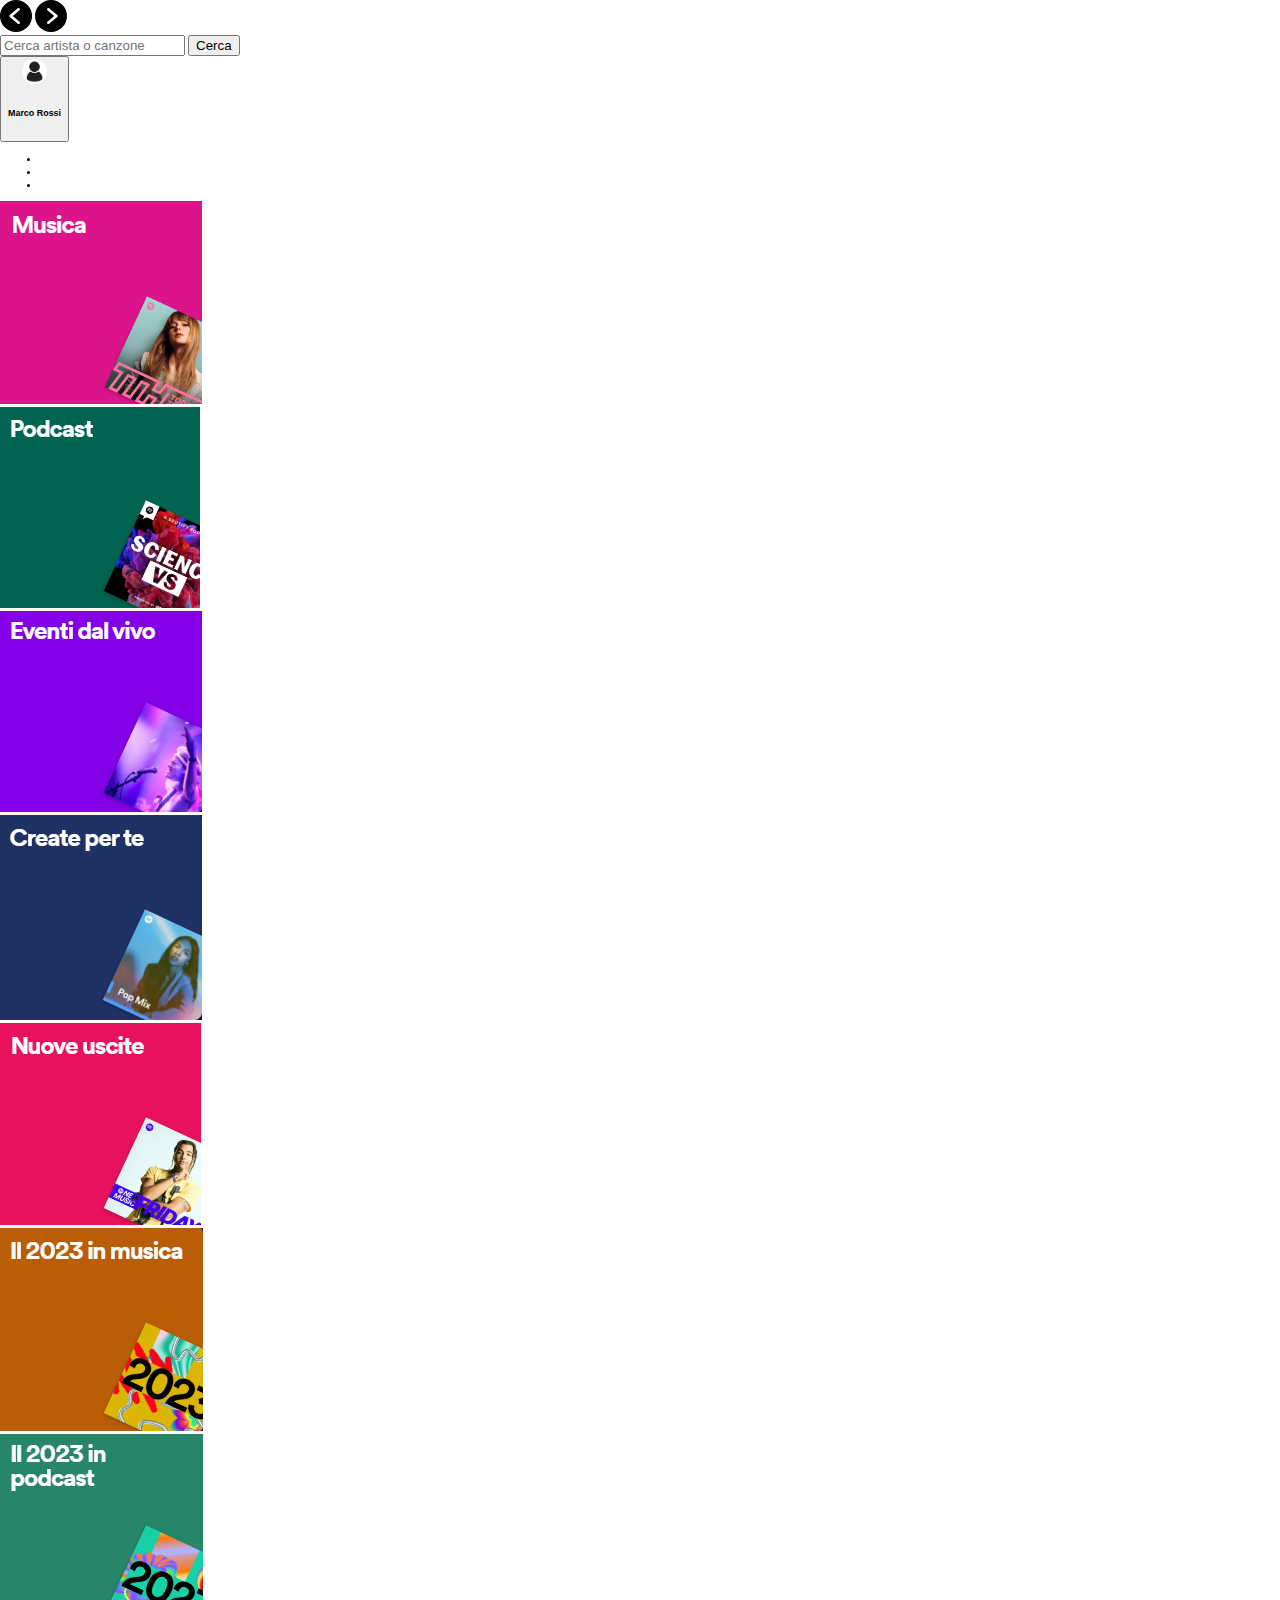
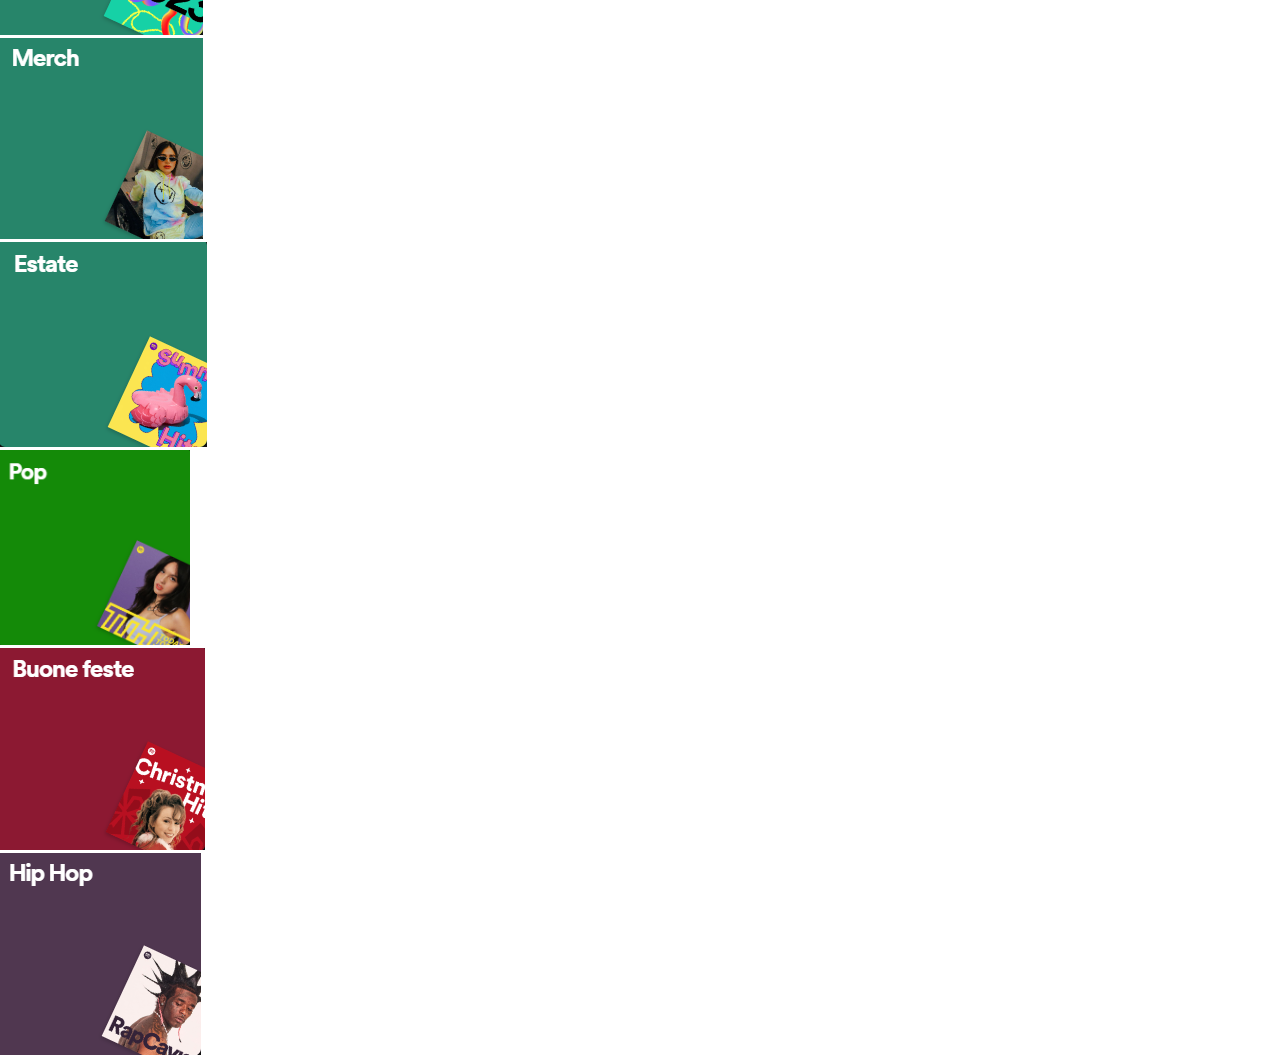
<file: search.html>
<!DOCTYPE html>
<html lang="en">
<head>
    <meta charset="UTF-8">
    <meta name="viewport" content="width=device-width, initial-scale=1.0">
    <title>Search Page|Spotify</title>
    <link href="https://cdn.jsdelivr.net/npm/bootstrap@5.3.2/dist/css/bootstrap.min.css" rel="stylesheet"
    integrity="sha384-T3c6CoIi6uLrA9TneNEoa7RxnatzjcDSCmG1MXxSR1GAsXEV/Dwwykc2MPK8M2HN" crossorigin="anonymous" />
    <link rel="stylesheet" href="assets/css/style.css">
</head>
<body class="container bg-black">
    <div
    class="row-container track-management mb-2 d-flex flex-row justify-content-between align-items-center mt-5">
    <div class="track-control-icons mx-3">
        <a href="index.html">
          <svg viewBox="0 0 24 24" xmlns="http://www.w3.org/2000/svg" width="32" height="32"
            class="bi bi-caret-left border border-black border-3 bg-white rounded-circle">
            <path
              d="M12,0A12,12,0,1,0,24,12,12.01,12.01,0,0,0,12,0Zm2.64,16.232a1,1,0,1,1-1.28,1.536l-6-5a1,1,0,0,1,0-1.536l6-5a1,1,0,1,1,1.28,1.536L9.562,12Z" />
          </svg>
        </a>
        <a href="#" class="mx-3">
          <svg viewBox="0 0 24 24" xmlns="http://www.w3.org/2000/svg" width="32" height="32"
            class="bi bi-caret-right border border-black border-3 bg-dark rounded-circle">
            <path
              d="M12,0A12,12,0,1,0,24,12,12.01,12.01,0,0,0,12,0Zm4.641,12.768-6,5a1,1,0,1,1-1.282-1.536L14.437,12,9.359,7.768a1,1,0,1,1,1.282-1.536l6,5a1,1,0,0,1,0,1.536Z" />
          </svg></a>
      </div>
    <div class="d-flex">
        <input type="text"  class="form-control px-3 me-2" id="ricerca" placeholder="Cerca artista o canzone">
        <button type="button" onclick="getSearch()" class="btn text-white border-white">Cerca</button>
    </div>
    <div
        class="profile d-flex flex-row align-items-center rounded-5 text-white justify-content-between pe-2 py-1">
        <div class="left d-flex flex-row align-items-center">
                <div class="dropdown">
                  <button
                    class="btn bg-black dropdown-toggle left d-flex flex-row align-items-center rounded-5 text-white"
                    type="button" data-bs-toggle="dropdown" aria-expanded="false">
                    <img class="me-2" src="assets/imgs/profile-icon.jpg" alt="Foto profilo" />
                    <h6 class="mb-0 me-3">Marco Rossi</h6>
                  </button>
                  <ul class="dropdown-menu bg-black">
                    <li>
                      <a class="dropdown-item text-white" href="#">Profilo</a>
                    </li>
                    <li>
                      <a class="dropdown-item text-white" href="#">Impostazioni</a>
                    </li>
                    <li>
                      <a class="dropdown-item text-white" href="#">Sign out</a>
                    </li>
                  </ul>
                </div>
              </div>
    </div>
</div>

<div class="container mt-5" id="searchArea">
    <div class="row mt-5 d-flex justify-content-around">
        
            
                <div class="col-2 hover"> <img src="assets/imgs/Screenshot 2023-12-19 101435.png"class="rounded-4 w-100"> </div>
                <div class="col-2 hover"><img src="assets/imgs/Screenshot 2023-12-19 101452.png" class="rounded-4 w-100"></div>
                <div class="col-2 hover"><img src="assets/imgs/Screenshot 2023-12-19 101506.png" class="rounded-4 w-100"></div>
                <div class="col-2 hover"><img src="assets/imgs/Screenshot 2023-12-19 101515.png" class="rounded-4 w-100"></div>
                <div class="col-2 hover"><img src="assets/imgs/Screenshot 2023-12-19 101523.png" class="rounded-4 w-100"></div>
                <div class="col-2 hover"><img src="assets/imgs/Screenshot 2023-12-19 101533.png" class="rounded-4 w-100"></div>
          
        </div>
        <div class="row mt-4 d-flex justify-content-around">
            
                <div class="col-2 hover"><img src="assets/imgs/Screenshot 2023-12-19 101546.png" class="rounded-4 w-100"></div>
                <div class="col-2 hover"><img src="assets/imgs/Screenshot 2023-12-19 101603.png" class="rounded-4 w-100"></div>
                <div class="col-2 hover"><img src="assets/imgs/Screenshot 2023-12-19 101616.png" class="rounded-4 w-100"></div>
                <div class="col-2 hover"><img src="assets/imgs/Screenshot 2023-12-19 101625.png" class="rounded-4 w-100" style="max-height: 195px;"></div>
                <div class="col-2 hover"><img src="assets/imgs/Screenshot 2023-12-19 101632.png" class="rounded-4 w-100"></div>
                <div class="col-2 hover"><img src="assets/imgs/Screenshot 2023-12-19 101641.png" class="rounded-4 w-100"></div>
            
        </div>
    </div>
</div>

<script src="https://cdn.jsdelivr.net/npm/bootstrap@5.3.2/dist/js/bootstrap.bundle.min.js"
integrity="sha384-C6RzsynM9kWDrMNeT87bh95OGNyZPhcTNXj1NW7RuBCsyN/o0jlpcV8Qyq46cDfL"
crossorigin="anonymous"></script>

<script src="assets/js/search.js"></script>
</body>
</html>
</file>
<file: assets/css/style.css>
@import url("https://fonts.googleapis.com/css2?family=DM+Sans:opsz,wght@9..40,100;9..40,300;9..40,400;9..40,500;9..40,600;9..40,700;9..40,800;9..40,900&display=swap");
html,
body {
  margin: 0;
  padding: 0;
  box-sizing: border-box;
  font-size: 0.8em;
  font-family: "DM Sans", sans-serif;
}

a {
  text-decoration: none;
}

.personal-container .square-gray {
  background-color: #b3b3b3;
  color: #2c2c2c;
}
.personal-container .square-gradient {
  background: rgb(59, 28, 167);
  background: linear-gradient(156deg, rgb(59, 28, 167) 39%, rgb(179, 179, 179) 99%);
}
.personal-container .square-green {
  color: #129643;
  background-color: #004537;
}
.personal-container h3 {
  font-size: 1.2em;
}

nav h3 {
  font-size: 1.2em;
}

.friends {
  font-size: 12px;
}

.dropdown-item:hover {
  background-color: #129643;
}

.col-7 {
  background-color: #202020;
}

#container-track {
  background: linear-gradient(40deg, rgb(0, 0, 0) 2%, #202020 75%);
}

.track-management i {
  font-size: 2.5em;
  color: #b3b3b3;
}
.track-management i.profile {
  font-size: 1.2em;
}
.track-management .profile {
  width: 20%;
}
.track-management .profile img {
  width: 25px;
  border-radius: 50%;
}

.personal-container .square-gradient {
  color: #b3b3b3;
}

.hide-ads {
  background-color: #2c2c2c;
}

.card-section-1 .card {
  width: 30%;
}

/* ::-webkit-scrollbar {
  width: 12px;
  background-color: transparent;

  &-thumb {
    background-color: rgba(255, 255, 255, 0.1);
  }
} */
#border-footer {
  border: none;
  max-width: 400px;
  max-height: 70px;
}

footer {
  height: 100px;
}

#tabello,
#border-footer {
  background-color: transparent;
}
#tabello th,
#tabello td,
#border-footer th,
#border-footer td {
  color: #fff;
  background-color: transparent;
}

#margine {
  display: flex;
  align-items: center;
}

#playIcon {
  width: 53px;
  height: 50px;
}

/* 
#play,
.volume-fill::before,
input[type='range'] {
  width: 100%;
  background: transparent;
  -webkit-appearance: none;
  outline: none;

  &::-webkit-slider-thumb {
    width: 15px;
    height: 15px;
    border-radius: 100%;
    background: $highlight-color;
    transition: background-color 0.3s ease-in-out;
    cursor: pointer;

    &:hover {
      background-color: $hover-color;
    }
  }
}

.volume-bar,
.play-bar {
  overflow: hidden;
  border-radius: 4px;

  &::before {
    position: absolute;
    content: '';
    opacity: 0.5;
    z-index: 0;
    top: 0;
    left: 0;
    background-color: $highlight-color;
    height: 100%;
  }
}

.volume-fill,
.play-fill {
  position: absolute;
  background-color: $highlight-color;
  left: 0;

  &::before {
    position: absolute;
    background-color: $highlight-color;
  }
}

.volume-bar {
  position: relative;
  width: 200px;
  height: 8px;
  background-color: black;
}

.volume-fill {
  transition: width 0s;
  z-index: 1;
}

#pallino::-webkit-slider-thumb {
  @extend %slider-thumb;
  width: 5px !important;
  height: 20px !important;
  border-radius: 0px;
  background: $highlight-color;
}

.play-fill {
  margin-top: 8px;
  height: 20%;
}

%slider-thumb {
  -webkit-appearance: none;
  width: 15px;
  height: 15px;
  border-radius: 100%;
  background: $highlight-color;
  transition: background-color 0.3s ease-in-out;
  cursor: pointer;

  &:hover {
    background-color: $hover-color;
  }
}
 */
.banner-img {
  text-shadow: #000 1px 0 10px;
}

a,
.track-management .profile i {
  color: #fff;
}

.squared-icon {
  width: 20px;
  height: 20px;
  border-radius: 5px;
}/*# sourceMappingURL=style.css.map */
</file>
